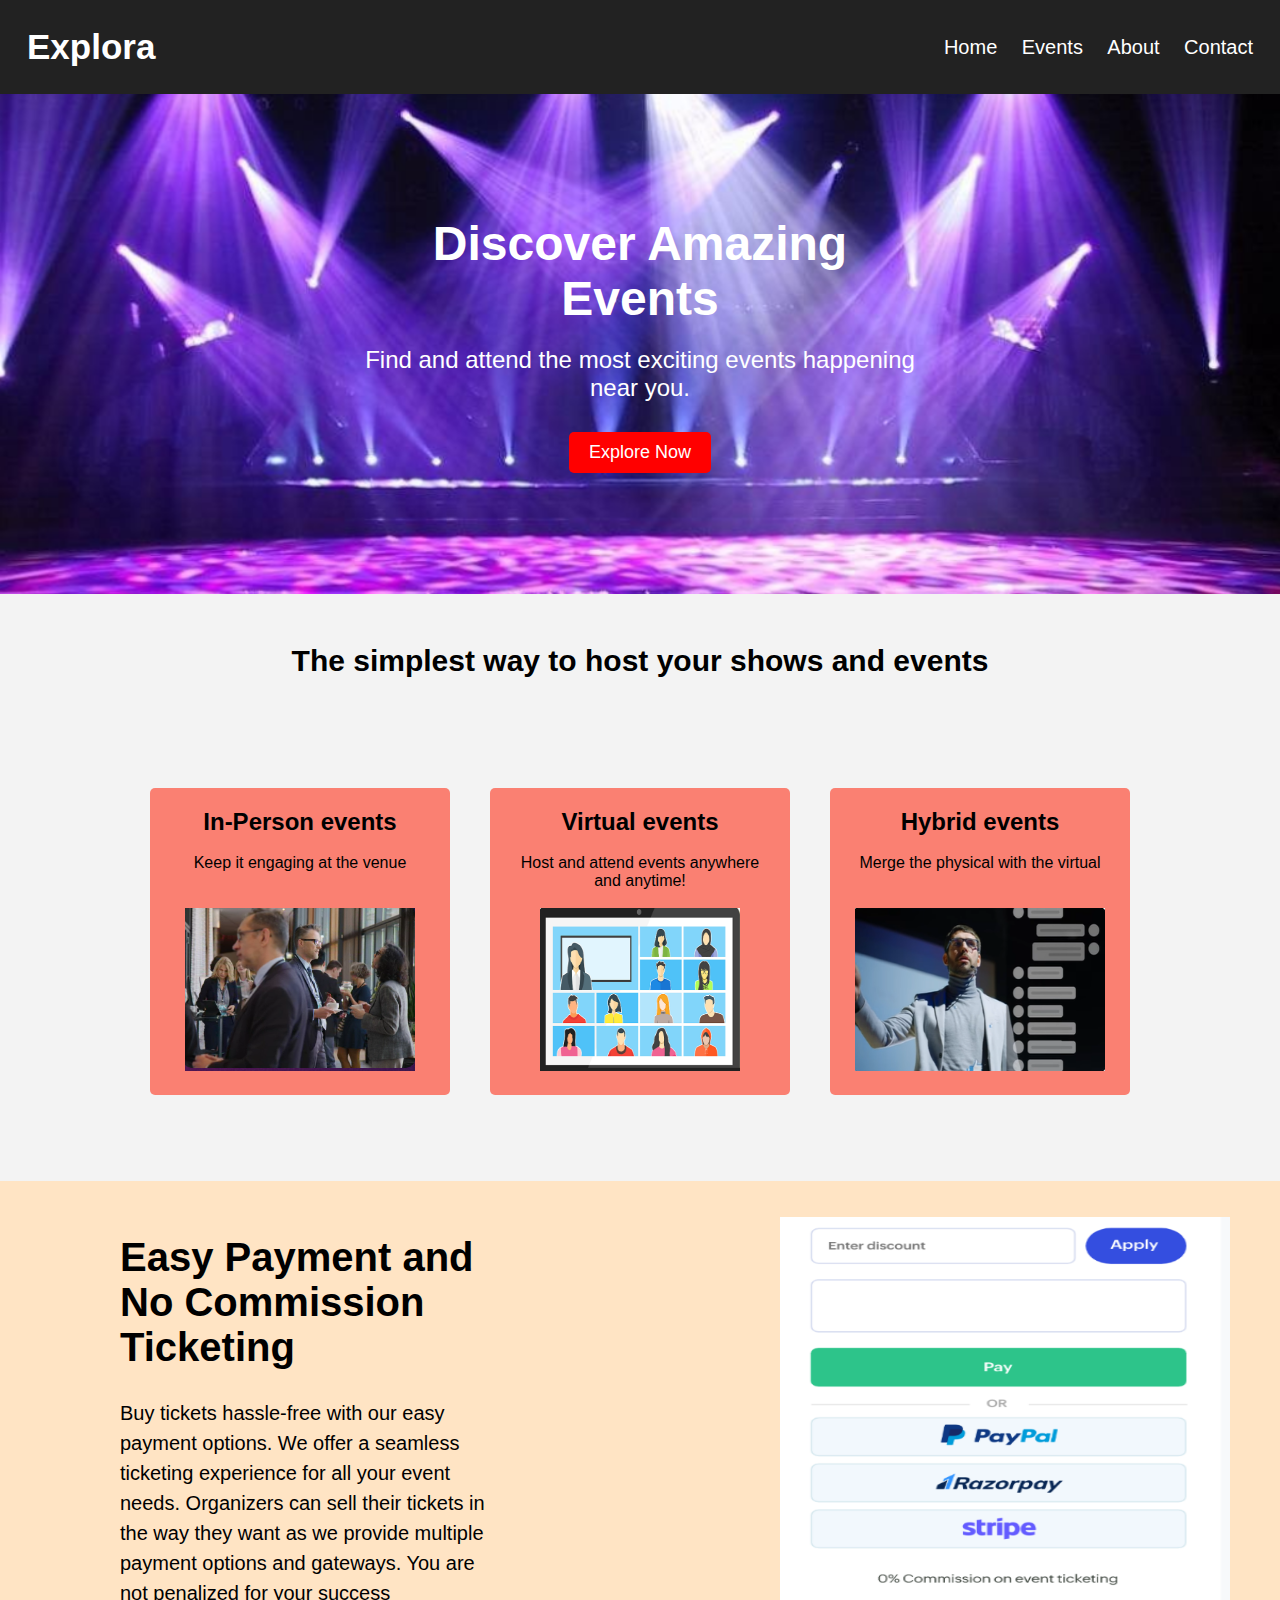
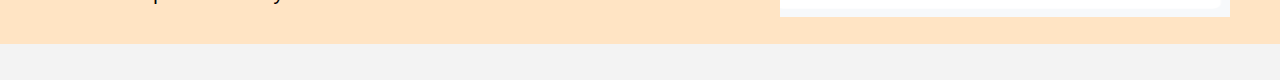
<file: index.html>
<!DOCTYPE html>
<html lang="en">
<head>
  <meta charset="UTF-8">
  <meta name="viewport" content="width=device-width, initial-scale=1.0">
  <link rel="icon" href="assets/logo.png"  type="image/x-icon">
  <link rel="stylesheet" href="index.css">
  <title>Explora</title>
</head>
<body>
  <header>
    <nav>
      <div class="logo">
        <h1>Explora</h1>
      </div>
      <ul class="nav-links">
        <li><a href="index.html">Home</a></li>
        <li><a href="eventsearch.html">Events</a></li>
        <li><a href="#">About</a></li>
        <li><a href="#">Contact</a></li>
      </ul>
    </nav>
  </header>

  <section class="hero">
    <div class="hero-content">
      <h2>Discover Amazing Events</h2>
      <p>Find and attend the most exciting events happening near you.</p>
      <a href="eventsearch.html" class="cta-button">Explore Now</a>
    </div>
  </section>
  <section class="intro">
    <div class="intro-content">
      <h2>The simplest way to host your shows and events</h2>
    </div>
  </section>

  <section class="card-section">
    <div class="card">
      <h2>In-Person events</h3>
      <br>  
      <p>Keep it engaging at the venue</p>
      <br>
      <br>
      
      <img src="assets/inperson.png" width="230px">
    </div>
    <div class="card">
      <h2>Virtual events</h3>
      <br>
      <p>Host and attend events anywhere and anytime!</p>
      <br>
      
      <img src="assets/virtualevents.png" width="200px" height="163px">
    </div>
    <div class="card">
      <h2>Hybrid events</h3>
      <br> 
      <p>Merge the physical with the virtual</p>
      <br>
      <br>
      <img src="assets/hybr.png" width="250px" height="163px">
    </div>
  </section>
  <br>
  <br>
  <div class="section">
    <div class="left-content">
      <br>
      <br>
      <br>
      <h2 id="ez">Easy Payment and No Commission Ticketing</h2>
      <br>
      <p id="buy">Buy tickets hassle-free with our easy payment options. We offer a seamless ticketing experience for all your event needs. Organizers can sell their tickets in the way they want as we provide multiple payment options and gateways. You are not penalized for your success</p>
      <br>
      <br>
    </div>
    <div class="right-content">
      <img id="right" src="assets/payment.png" alt="Event Image">
      <br>
      <br>
    </div>
    
  </div>
  <br>
  <br>
  

  


  

 
</body>
</html>
</file>
<file: index.css>
* {
    margin: 0;
    padding: 0;
    box-sizing: border-box;
  }
  
  body {
    font-family: Arial, sans-serif;
    background-color: #f3f3f3;
  }
  
  header {
    background-color: #222;
    color: #fff;
    padding: 27px;
  }
  
  nav {
    display: flex;
    align-items: center;
    justify-content: space-between;
  }
  
  .logo h1 {
    font-size: 35px;
    font-weight: bold;
  }
  
  .nav-links {
    list-style: none;
  }
  
  .nav-links li {
    display: inline-block;
    margin-left: 20px;
  }
  
  .nav-links li:last-child {
    margin-right: 0;
  }
  
  .nav-links a {
    color: #fff;
    text-decoration: none;
    font-size: 20px;
  }
  
  .hero {
    background-image: url('assets/bkgrnd.png');
    background-size: cover;
    background-position: center;
    height: 500px;
    display: flex;
    align-items: center;
    justify-content: center;
    text-align: center;
    color: #fff;
  }
  
  .hero-content {
    max-width: 600px;
    padding: 20px;
    color:white;
    font-style:bold;
  }
  
  .hero h2 {
    font-size: 48px;
    margin-bottom: 20px;
  }
  
  .hero p {
    font-size: 24px;
    margin-bottom: 30px;
    color: white;
  }
  
  .cta-button {
    display: inline-block;
    background-color: red;
    color: #fff;
    padding: 10px 20px;
    border-radius: 5px;
    text-decoration: none;
    font-size: 18px;
  }
  
  .cta-button:hover {
    background-color: #ff4723;
  }
 

.intro {
  text-align: center;
  padding: 50px 0;
}

.intro-content h2 {
  font-size: 30px;
  margin-bottom: 10px;
}

.card-section {
  display: flex;
  justify-content: center;
  align-items: flex-start;
  flex-wrap: wrap;
  padding: 30px;
}

.card {
  width: 300px;
  padding: 20px;
  margin: 20px;
  background-color: salmon;
  border-radius: 5px;
  text-align: center;
}

.card h3 {
  font-size: 18px;
  margin-bottom: 10px;
}

.card p {
  font-size: 16px;
}
.section {
  display: flex;
  align-items: center;
  background-color: bisque;
}

.left-content {
  flex: 0.5;
  margin-left:120px;
}

.right-content {
  flex: 1;
  text-align: right;
}

#ez {
  font-size: 40px;
  margin-bottom: 10px;
  
}

#buy {
  font-size: 20px;
  line-height: 1.5;
}

#right {
  max-width: 100%;
  height: auto;
  margin-right:50px;
  width: 450px;
  height:400px;
  margin-top:30px;
}
</file>
